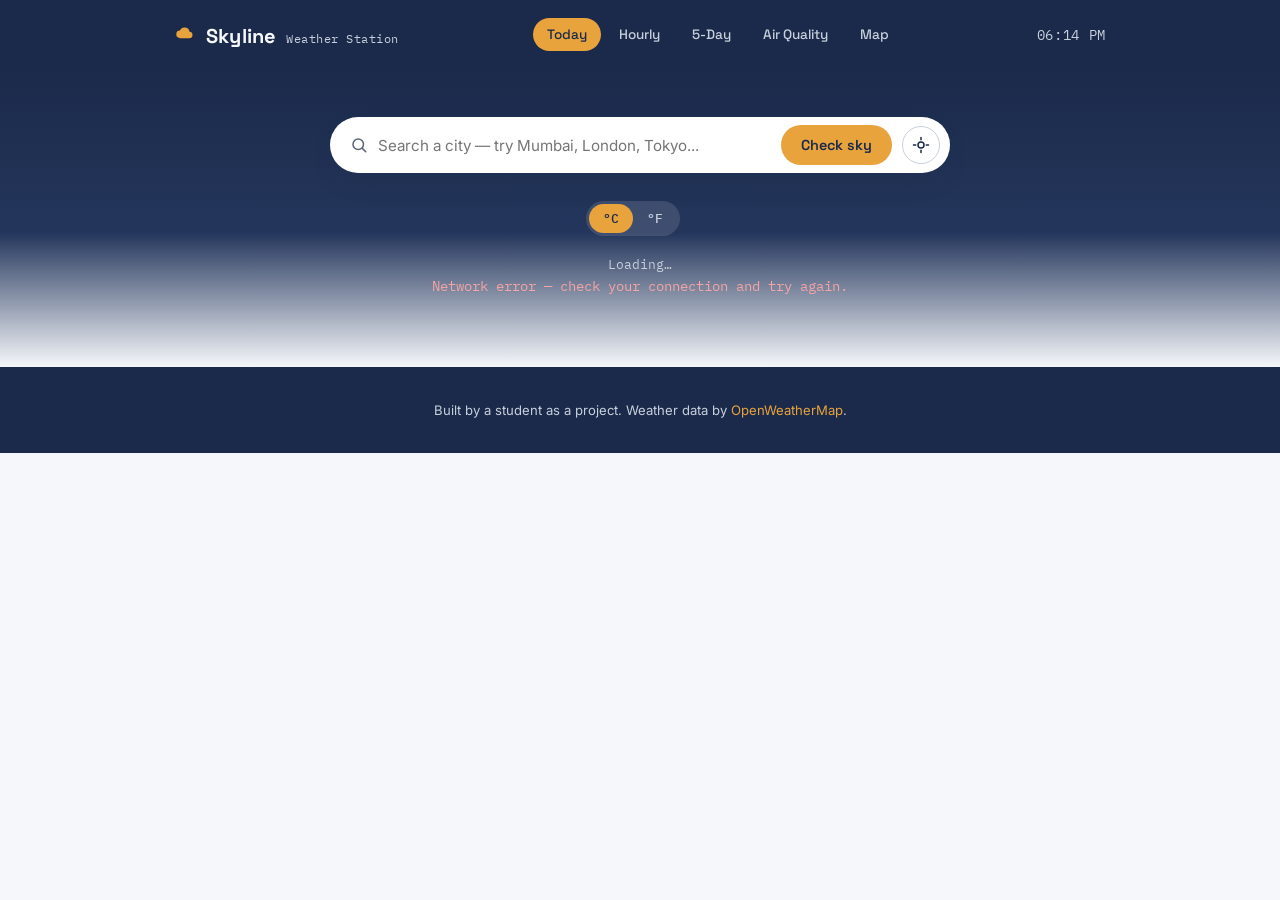
<file: index.html>
<!DOCTYPE html>
<html lang="en">
<head>
  <meta charset="UTF-8" />
  <meta name="viewport" content="width=device-width, initial-scale=1.0" />
  <title>Skyline — Weather Station</title>
  <meta name="description" content="A live weather lookup station powered by OpenWeatherMap." />

  <link rel="preconnect" href="https://fonts.googleapis.com">
  <link rel="preconnect" href="https://fonts.gstatic.com" crossorigin>
  <link href="https://fonts.googleapis.com/css2?family=Space+Grotesk:wght@500;600;700&family=Inter:wght@400;500;600&family=IBM+Plex+Mono:wght@400;500;600&display=swap" rel="stylesheet">

  <link rel="stylesheet" href="style.css" />
  <link rel="manifest" href="manifest.json">
</head>
<body>

  <!-- ============ HEADER ============ -->
  <header class="site-header">
    <div class="wrap header-inner">
      <div class="brand">
        <span class="brand-mark" aria-hidden="true">
          <svg viewBox="0 0 24 24" width="22" height="22"><path d="M6 15a4 4 0 0 1 .5-7.97A5.5 5.5 0 0 1 17 8.5a3.5 3.5 0 0 1-.5 6.98H6Z" fill="currentColor"/></svg>
        </span>
        <span class="brand-name">Skyline</span>
        <span class="brand-tag">Weather Station</span>
      </div>

      <nav class="main-nav" id="mainNav">
        <a href="index.html" class="active">Today</a>
        <a href="hourly.html">Hourly</a>
        <a href="forecast.html">5-Day</a>
        <a href="air-quality.html">Air Quality</a>
        <a href="map.html">Map</a>
      </nav>

      <div class="header-right">
        <div class="header-time" id="localClock">--:--</div>
        <button type="button" class="install-btn" id="installBtn" hidden aria-label="Install Skyline as an app">
          <svg viewBox="0 0 24 24" width="16" height="16"><path d="M12 3v12m0 0l-4-4m4 4l4-4M5 19h14" stroke="currentColor" stroke-width="2" fill="none" stroke-linecap="round" stroke-linejoin="round"/></svg>
          <span>Install</span>
        </button>
        <button type="button" class="nav-toggle" id="navToggle" aria-label="Open menu" aria-expanded="false">
          <svg viewBox="0 0 24 24" width="20" height="20"><g stroke="currentColor" stroke-width="2" stroke-linecap="round"><line x1="3" y1="6" x2="21" y2="6"/><line x1="3" y1="12" x2="21" y2="12"/><line x1="3" y1="18" x2="21" y2="18"/></g></svg>
        </button>
      </div>
    </div>
  </header>

  <!-- ============ HERO / TOOLBAR ============ -->
  <main>
    <section class="hero" id="currentSection">
      <div class="wrap">

        <form class="search-bar" id="searchForm" autocomplete="off">
          <svg class="search-icon" viewBox="0 0 24 24" width="18" height="18" aria-hidden="true">
            <circle cx="11" cy="11" r="7" stroke="currentColor" stroke-width="2" fill="none"/>
            <line x1="16.5" y1="16.5" x2="21" y2="21" stroke="currentColor" stroke-width="2" stroke-linecap="round"/>
          </svg>
          <input type="text" id="cityInput" placeholder="Search a city — try Mumbai, London, Tokyo..." aria-label="City name" />
          <button type="submit"><span>Check sky</span></button>
          <button type="button" id="geoBtn" title="Use my current location" aria-label="Use my current location">
            <svg viewBox="0 0 24 24" width="18" height="18"><path d="M12 2v3M12 19v3M2 12h3M19 12h3M12 8a4 4 0 1 0 0 8 4 4 0 0 0 0-8Z" stroke="currentColor" fill="none" stroke-width="2" stroke-linecap="round"/></svg>
          </button>
        </form>

        <div class="hero-controls">
          <div class="unit-toggle" id="unitToggle" role="group" aria-label="Temperature unit">
            <button type="button" class="unit-btn active" data-unit="metric">°C</button>
            <button type="button" class="unit-btn" data-unit="imperial">°F</button>
          </div>
          <div class="recent-chips" id="recentChips"></div>
        </div>

        <p class="location-label" id="locationLabel">Loading…</p>
        <div id="statusMsg" class="status-msg" role="status"></div>

        <div class="panel" id="weatherPanel" hidden>
          <div class="panel-main">
            <div class="gauge-wrap">
              <svg class="gauge" viewBox="0 0 220 220" aria-hidden="true">
                <defs>
                  <linearGradient id="gaugeArc" x1="0%" y1="0%" x2="100%" y2="0%">
                    <stop offset="0%" stop-color="#4F8A8B"/>
                    <stop offset="50%" stop-color="#C7D0DC"/>
                    <stop offset="100%" stop-color="#E8A33D"/>
                  </linearGradient>
                </defs>
                <circle cx="110" cy="110" r="92" class="gauge-track"/>
                <path class="gauge-arc" d="M 30 160 A 92 92 0 1 1 190 160" stroke="url(#gaugeArc)"/>
                <g class="gauge-needle" id="gaugeNeedle">
                  <line x1="110" y1="110" x2="110" y2="34" />
                  <circle cx="110" cy="110" r="7" />
                </g>
              </svg>
              <div class="gauge-readout">
                <span class="temp-value" id="tempValue">--</span>
                <span class="temp-unit" id="tempUnitLabel">°C</span>
              </div>
            </div>

            <div class="condition-block">
              <div class="condition-icon" id="conditionIcon"></div>
              <h1 class="city-name" id="cityName">—</h1>
              <p class="condition-desc" id="conditionDesc">—</p>
              <p class="feels-like">Feels like <span id="feelsLike">--</span><span id="feelsLikeUnit">°C</span></p>
            </div>
          </div>

          <div class="stats-grid">
            <div class="stat-card">
              <span class="stat-label">Humidity</span>
              <span class="stat-value" id="statHumidity">--<small>%</small></span>
            </div>
            <div class="stat-card">
              <span class="stat-label">Wind</span>
              <span class="stat-value" id="statWind">--<small>km/h</small></span>
            </div>
            <div class="stat-card">
              <span class="stat-label">Pressure</span>
              <span class="stat-value" id="statPressure">--<small>hPa</small></span>
            </div>
            <div class="stat-card">
              <span class="stat-label">Visibility</span>
              <span class="stat-value" id="statVisibility">--<small>km</small></span>
            </div>
            <div class="stat-card">
              <span class="stat-label">Dew Point</span>
              <span class="stat-value" id="statDewPoint">--<small>°C</small></span>
            </div>
            <div class="stat-card">
              <span class="stat-label">Sunrise</span>
              <span class="stat-value" id="statSunrise">--:--</span>
            </div>
            <div class="stat-card">
              <span class="stat-label">Sunset</span>
              <span class="stat-value" id="statSunset">--:--</span>
            </div>
          </div>
        </div>
      </div>
    </section>
  </main>

  <!-- ============ FOOTER ============ -->
  <footer class="site-footer">
    <div class="wrap footer-inner">
      <p>Built by <span id="footerAuthor">a student</span> as a project. Weather data by <a href="https://openweathermap.org/" target="_blank" rel="noopener">OpenWeatherMap</a>.</p>
    </div>
  </footer>

  <script src="common.js"></script>
  <script src="home.js"></script>
</body>
</html>
</file>
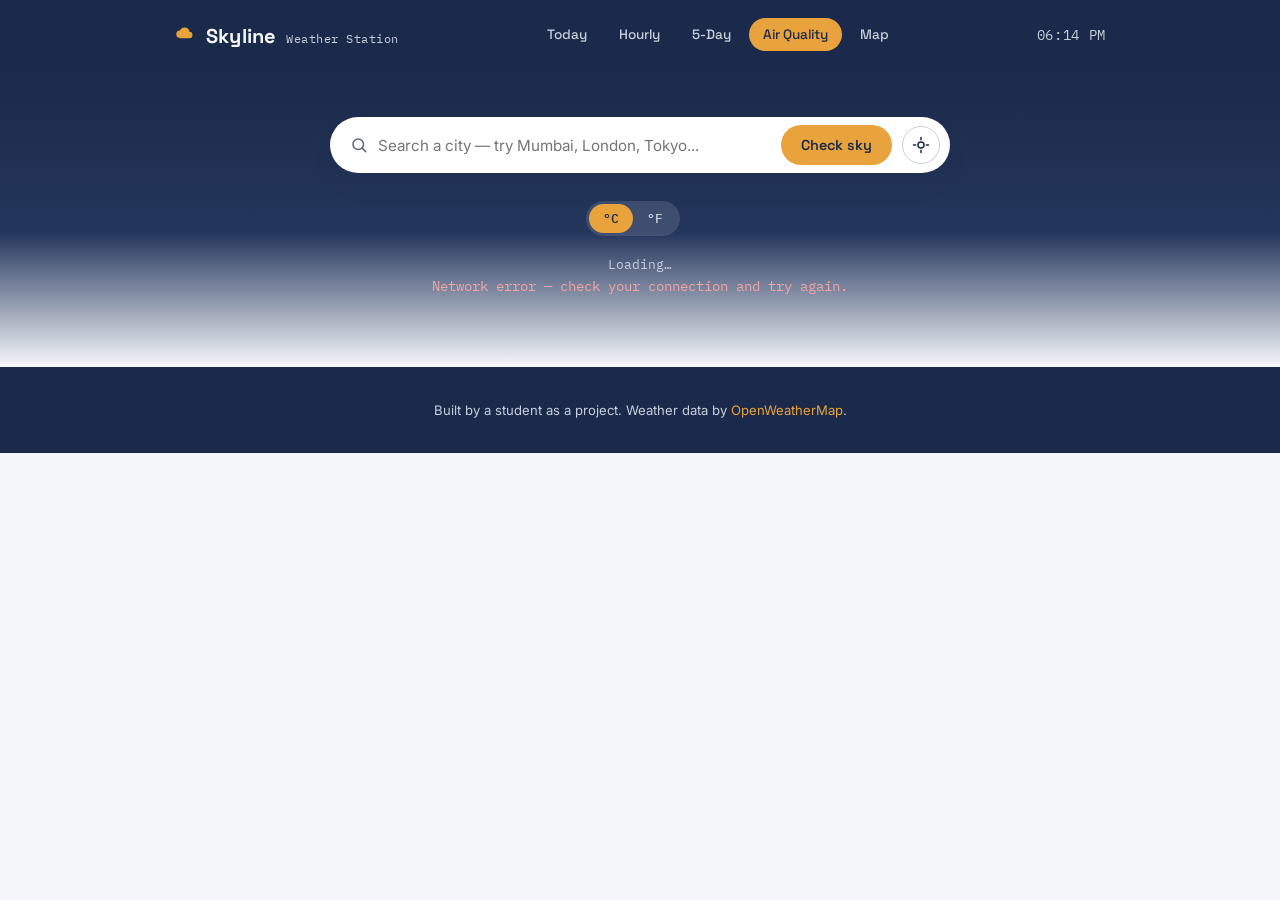
<file: air-quality.html>
<!DOCTYPE html>
<html lang="en">
<head>
  <meta charset="UTF-8" />
  <meta name="viewport" content="width=device-width, initial-scale=1.0" />
  <title>Air Quality — Skyline</title>

  <link rel="preconnect" href="https://fonts.googleapis.com">
  <link rel="preconnect" href="https://fonts.gstatic.com" crossorigin>
  <link href="https://fonts.googleapis.com/css2?family=Space+Grotesk:wght@500;600;700&family=Inter:wght@400;500;600&family=IBM+Plex+Mono:wght@400;500;600&display=swap" rel="stylesheet">

  <link rel="stylesheet" href="style.css" />
  <link rel="manifest" href="manifest.json">
</head>
<body>

  <header class="site-header">
    <div class="wrap header-inner">
      <div class="brand">
        <span class="brand-mark" aria-hidden="true">
          <svg viewBox="0 0 24 24" width="22" height="22"><path d="M6 15a4 4 0 0 1 .5-7.97A5.5 5.5 0 0 1 17 8.5a3.5 3.5 0 0 1-.5 6.98H6Z" fill="currentColor"/></svg>
        </span>
        <span class="brand-name">Skyline</span>
        <span class="brand-tag">Weather Station</span>
      </div>

      <nav class="main-nav" id="mainNav">
        <a href="index.html">Today</a>
        <a href="hourly.html">Hourly</a>
        <a href="forecast.html">5-Day</a>
        <a href="air-quality.html" class="active">Air Quality</a>
        <a href="map.html">Map</a>
      </nav>

      <div class="header-right">
        <div class="header-time" id="localClock">--:--</div>
        <button type="button" class="nav-toggle" id="navToggle" aria-label="Open menu" aria-expanded="false">
          <svg viewBox="0 0 24 24" width="20" height="20"><g stroke="currentColor" stroke-width="2" stroke-linecap="round"><line x1="3" y1="6" x2="21" y2="6"/><line x1="3" y1="12" x2="21" y2="12"/><line x1="3" y1="18" x2="21" y2="18"/></g></svg>
        </button>
      </div>
    </div>
  </header>

  <main>
    <section class="hero">
      <div class="wrap">
        <form class="search-bar" id="searchForm" autocomplete="off">
          <svg class="search-icon" viewBox="0 0 24 24" width="18" height="18" aria-hidden="true">
            <circle cx="11" cy="11" r="7" stroke="currentColor" stroke-width="2" fill="none"/>
            <line x1="16.5" y1="16.5" x2="21" y2="21" stroke="currentColor" stroke-width="2" stroke-linecap="round"/>
          </svg>
          <input type="text" id="cityInput" placeholder="Search a city — try Mumbai, London, Tokyo..." aria-label="City name" />
          <button type="submit"><span>Check sky</span></button>
          <button type="button" id="geoBtn" title="Use my current location" aria-label="Use my current location">
            <svg viewBox="0 0 24 24" width="18" height="18"><path d="M12 2v3M12 19v3M2 12h3M19 12h3M12 8a4 4 0 1 0 0 8 4 4 0 0 0 0-8Z" stroke="currentColor" fill="none" stroke-width="2" stroke-linecap="round"/></svg>
          </button>
        </form>

        <div class="hero-controls">
          <div class="unit-toggle" id="unitToggle" role="group" aria-label="Temperature unit">
            <button type="button" class="unit-btn active" data-unit="metric">°C</button>
            <button type="button" class="unit-btn" data-unit="imperial">°F</button>
          </div>
          <div class="recent-chips" id="recentChips"></div>
        </div>

        <p class="location-label" id="locationLabel">Loading…</p>
        <div id="statusMsg" class="status-msg" role="status"></div>
      </div>
    </section>

    <section class="aqi-section" id="airQualitySection" hidden>
      <div class="wrap">
        <h2 class="section-title">Air Quality</h2>
        <div class="aqi-card">
          <div class="aqi-badge" id="aqiBadge">
            <span class="aqi-number" id="aqiNumber">-</span>
            <span class="aqi-label" id="aqiLabel">--</span>
          </div>
          <div class="aqi-pollutants" id="aqiPollutants"></div>
        </div>
      </div>
    </section>
  </main>

  <footer class="site-footer">
    <div class="wrap footer-inner">
      <p>Built by <span id="footerAuthor">a student</span> as a  project. Weather data by <a href="https://openweathermap.org/" target="_blank" rel="noopener">OpenWeatherMap</a>.</p>
    </div>
  </footer>

  <script src="common.js"></script>
  <script src="air-quality.js"></script>
</body>
</html>
</file>
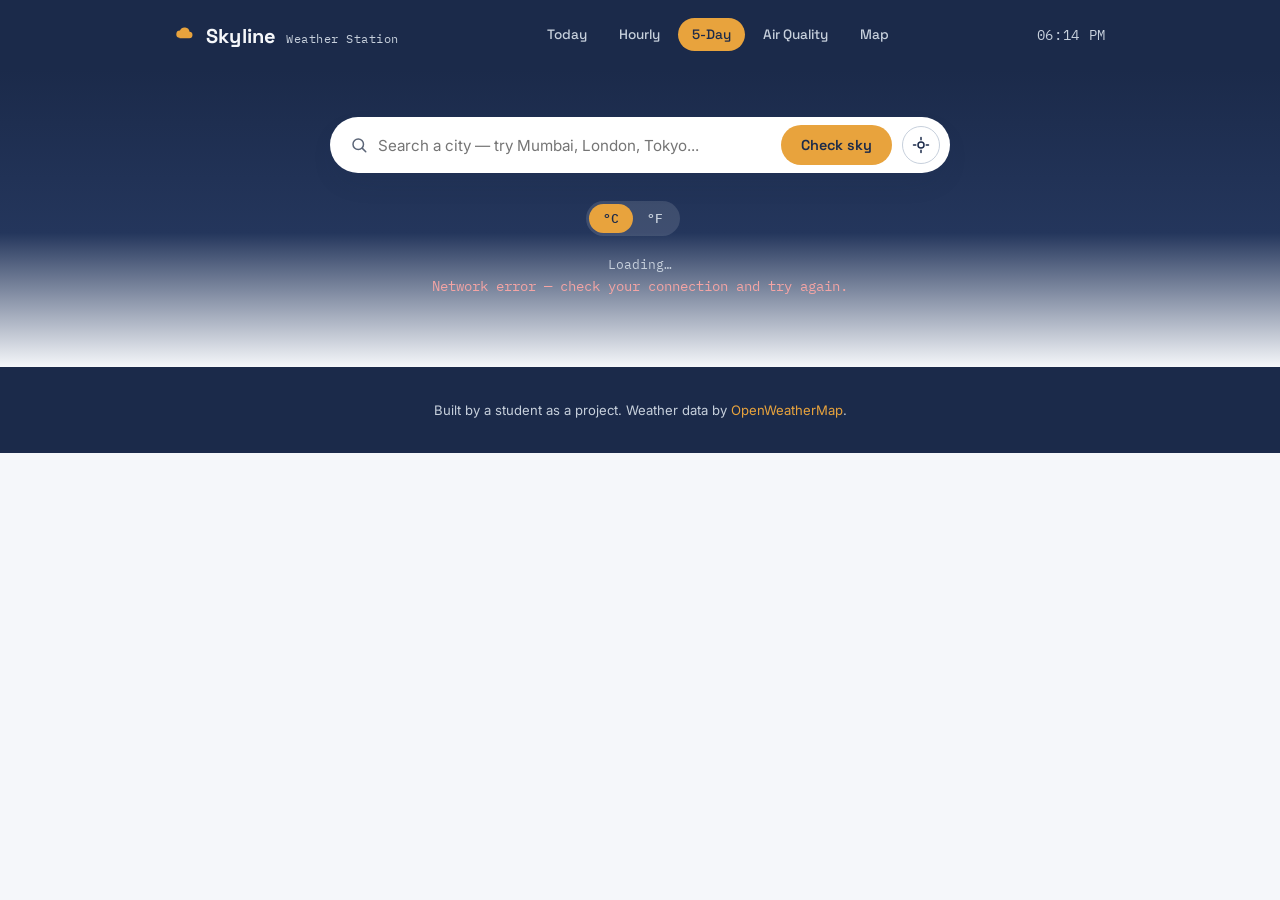
<file: forecast.html>
<!DOCTYPE html>
<html lang="en">
<head>
  <meta charset="UTF-8" />
  <meta name="viewport" content="width=device-width, initial-scale=1.0" />
  <title>5-Day Outlook — Skyline</title>

  <link rel="preconnect" href="https://fonts.googleapis.com">
  <link rel="preconnect" href="https://fonts.gstatic.com" crossorigin>
  <link href="https://fonts.googleapis.com/css2?family=Space+Grotesk:wght@500;600;700&family=Inter:wght@400;500;600&family=IBM+Plex+Mono:wght@400;500;600&display=swap" rel="stylesheet">

  <link rel="stylesheet" href="style.css" />
  <link rel="manifest" href="manifest.json">
</head>
<body>

  <header class="site-header">
    <div class="wrap header-inner">
      <div class="brand">
        <span class="brand-mark" aria-hidden="true">
          <svg viewBox="0 0 24 24" width="22" height="22"><path d="M6 15a4 4 0 0 1 .5-7.97A5.5 5.5 0 0 1 17 8.5a3.5 3.5 0 0 1-.5 6.98H6Z" fill="currentColor"/></svg>
        </span>
        <span class="brand-name">Skyline</span>
        <span class="brand-tag">Weather Station</span>
      </div>

      <nav class="main-nav" id="mainNav">
        <a href="index.html">Today</a>
        <a href="hourly.html">Hourly</a>
        <a href="forecast.html" class="active">5-Day</a>
        <a href="air-quality.html">Air Quality</a>
        <a href="map.html">Map</a>
      </nav>

      <div class="header-right">
        <div class="header-time" id="localClock">--:--</div>
        <button type="button" class="nav-toggle" id="navToggle" aria-label="Open menu" aria-expanded="false">
          <svg viewBox="0 0 24 24" width="20" height="20"><g stroke="currentColor" stroke-width="2" stroke-linecap="round"><line x1="3" y1="6" x2="21" y2="6"/><line x1="3" y1="12" x2="21" y2="12"/><line x1="3" y1="18" x2="21" y2="18"/></g></svg>
        </button>
      </div>
    </div>
  </header>

  <main>
    <section class="hero">
      <div class="wrap">
        <form class="search-bar" id="searchForm" autocomplete="off">
          <svg class="search-icon" viewBox="0 0 24 24" width="18" height="18" aria-hidden="true">
            <circle cx="11" cy="11" r="7" stroke="currentColor" stroke-width="2" fill="none"/>
            <line x1="16.5" y1="16.5" x2="21" y2="21" stroke="currentColor" stroke-width="2" stroke-linecap="round"/>
          </svg>
          <input type="text" id="cityInput" placeholder="Search a city — try Mumbai, London, Tokyo..." aria-label="City name" />
          <button type="submit"><span>Check sky</span></button>
          <button type="button" id="geoBtn" title="Use my current location" aria-label="Use my current location">
            <svg viewBox="0 0 24 24" width="18" height="18"><path d="M12 2v3M12 19v3M2 12h3M19 12h3M12 8a4 4 0 1 0 0 8 4 4 0 0 0 0-8Z" stroke="currentColor" fill="none" stroke-width="2" stroke-linecap="round"/></svg>
          </button>
        </form>

        <div class="hero-controls">
          <div class="unit-toggle" id="unitToggle" role="group" aria-label="Temperature unit">
            <button type="button" class="unit-btn active" data-unit="metric">°C</button>
            <button type="button" class="unit-btn" data-unit="imperial">°F</button>
          </div>
          <div class="recent-chips" id="recentChips"></div>
        </div>

        <p class="location-label" id="locationLabel">Loading…</p>
        <div id="statusMsg" class="status-msg" role="status"></div>
      </div>
    </section>

    <section class="forecast-section" id="forecastSection" hidden>
      <div class="wrap">
        <h2 class="section-title">5-Day Outlook</h2>
        <div class="forecast-strip" id="forecastStrip"></div>
      </div>
    </section>
  </main>

  <footer class="site-footer">
    <div class="wrap footer-inner">
      <p>Built by <span id="footerAuthor">a student</span> as a  project. Weather data by <a href="https://openweathermap.org/" target="_blank" rel="noopener">OpenWeatherMap</a>.</p>
    </div>
  </footer>

  <script src="common.js"></script>
  <script src="forecast.js"></script>
</body>
</html>
</file>
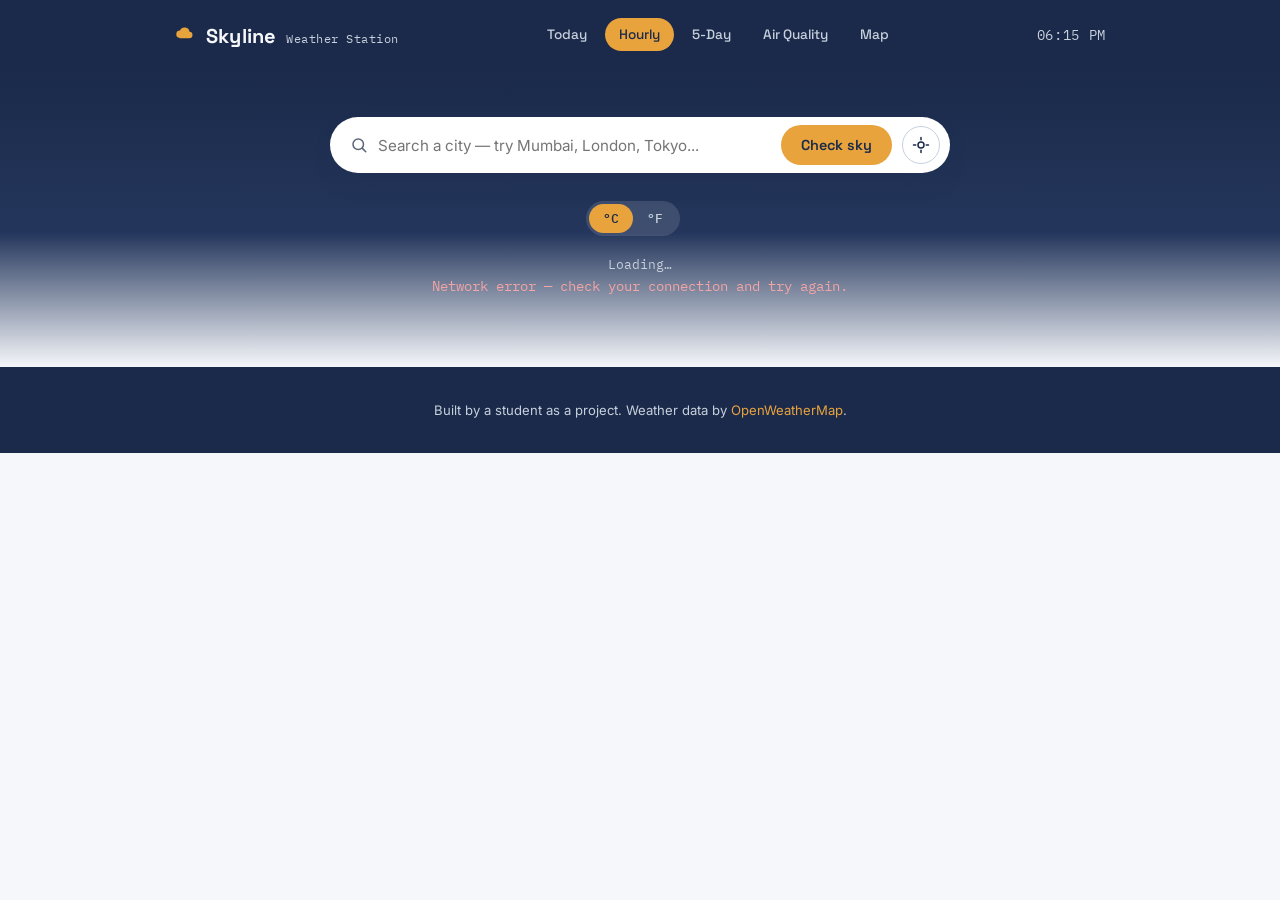
<file: hourly.html>
<!DOCTYPE html>
<html lang="en">
<head>
  <meta charset="UTF-8" />
  <meta name="viewport" content="width=device-width, initial-scale=1.0" />
  <title>Hourly Forecast — Skyline</title>

  <link rel="preconnect" href="https://fonts.googleapis.com">
  <link rel="preconnect" href="https://fonts.gstatic.com" crossorigin>
  <link href="https://fonts.googleapis.com/css2?family=Space+Grotesk:wght@500;600;700&family=Inter:wght@400;500;600&family=IBM+Plex+Mono:wght@400;500;600&display=swap" rel="stylesheet">

  <link rel="stylesheet" href="style.css" />
  <link rel="manifest" href="manifest.json">
</head>
<body>

  <header class="site-header">
    <div class="wrap header-inner">
      <div class="brand">
        <span class="brand-mark" aria-hidden="true">
          <svg viewBox="0 0 24 24" width="22" height="22"><path d="M6 15a4 4 0 0 1 .5-7.97A5.5 5.5 0 0 1 17 8.5a3.5 3.5 0 0 1-.5 6.98H6Z" fill="currentColor"/></svg>
        </span>
        <span class="brand-name">Skyline</span>
        <span class="brand-tag">Weather Station</span>
      </div>

      <nav class="main-nav" id="mainNav">
        <a href="index.html">Today</a>
        <a href="hourly.html" class="active">Hourly</a>
        <a href="forecast.html">5-Day</a>
        <a href="air-quality.html">Air Quality</a>
        <a href="map.html">Map</a>
      </nav>

      <div class="header-right">
        <div class="header-time" id="localClock">--:--</div>
        <button type="button" class="nav-toggle" id="navToggle" aria-label="Open menu" aria-expanded="false">
          <svg viewBox="0 0 24 24" width="20" height="20"><g stroke="currentColor" stroke-width="2" stroke-linecap="round"><line x1="3" y1="6" x2="21" y2="6"/><line x1="3" y1="12" x2="21" y2="12"/><line x1="3" y1="18" x2="21" y2="18"/></g></svg>
        </button>
      </div>
    </div>
  </header>

  <main>
    <section class="hero">
      <div class="wrap">
        <form class="search-bar" id="searchForm" autocomplete="off">
          <svg class="search-icon" viewBox="0 0 24 24" width="18" height="18" aria-hidden="true">
            <circle cx="11" cy="11" r="7" stroke="currentColor" stroke-width="2" fill="none"/>
            <line x1="16.5" y1="16.5" x2="21" y2="21" stroke="currentColor" stroke-width="2" stroke-linecap="round"/>
          </svg>
          <input type="text" id="cityInput" placeholder="Search a city — try Mumbai, London, Tokyo..." aria-label="City name" />
          <button type="submit"><span>Check sky</span></button>
          <button type="button" id="geoBtn" title="Use my current location" aria-label="Use my current location">
            <svg viewBox="0 0 24 24" width="18" height="18"><path d="M12 2v3M12 19v3M2 12h3M19 12h3M12 8a4 4 0 1 0 0 8 4 4 0 0 0 0-8Z" stroke="currentColor" fill="none" stroke-width="2" stroke-linecap="round"/></svg>
          </button>
        </form>

        <div class="hero-controls">
          <div class="unit-toggle" id="unitToggle" role="group" aria-label="Temperature unit">
            <button type="button" class="unit-btn active" data-unit="metric">°C</button>
            <button type="button" class="unit-btn" data-unit="imperial">°F</button>
          </div>
          <div class="recent-chips" id="recentChips"></div>
        </div>

        <p class="location-label" id="locationLabel">Loading…</p>
        <div id="statusMsg" class="status-msg" role="status"></div>
      </div>
    </section>

    <section class="hourly-section" id="hourlySection" hidden>
      <div class="wrap">
        <h2 class="section-title">Next 24 Hours</h2>
        <div class="hourly-chart-card">
          <svg id="hourlyChart" class="hourly-chart" viewBox="0 0 760 140" preserveAspectRatio="none" aria-hidden="true"></svg>
        </div>
        <div class="hourly-strip" id="hourlyStrip"></div>
      </div>
    </section>
  </main>

  <footer class="site-footer">
    <div class="wrap footer-inner">
      <p>Built by <span id="footerAuthor">a student</span> as a  project. Weather data by <a href="https://openweathermap.org/" target="_blank" rel="noopener">OpenWeatherMap</a>.</p>
    </div>
  </footer>

  <script src="common.js"></script>
  <script src="hourly.js"></script>
</body>
</html>
</file>
<file: style.css>
/* =========================================================
   SKYLINE — Weather Station
   Design tokens
   ========================================================= */
:root {
  --navy-deep: #1B2A4A;
  --navy-soft: #24365C;
  --sky-pale: #F5F7FA;
  --panel-white: #FFFFFF;
  --amber-sun: #E8A33D;
  --teal-cool: #4F8A8B;
  --danger-red: #C1443B;
  --charcoal: #232B3A;
  --grey-cloud: #C7D0DC;
  --grey-text: #5B6577;

  --font-display: 'Space Grotesk', sans-serif;
  --font-body: 'Inter', sans-serif;
  --font-mono: 'IBM Plex Mono', monospace;

  --radius: 14px;
  --shadow: 0 12px 32px -12px rgba(27, 42, 74, 0.18);
}

* { box-sizing: border-box; }

html, body {
  margin: 0;
  padding: 0;
  background: var(--sky-pale);
  color: var(--charcoal);
  font-family: var(--font-body);
  scroll-behavior: smooth;
}

.wrap {
  max-width: 980px;
  margin: 0 auto;
  padding: 0 24px;
}

a { color: var(--teal-cool); }

/* =========================================================
   HEADER
   ========================================================= */
.site-header {
  background: var(--navy-deep);
  color: var(--sky-pale);
}

.header-inner {
  display: flex;
  align-items: center;
  justify-content: space-between;
  gap: 20px;
  padding: 18px 24px;
}

.header-right {
  display: flex;
  align-items: center;
  gap: 16px;
}

/* --- Nav menu --- */
.main-nav {
  display: flex;
  gap: 4px;
  flex: 1;
  justify-content: center;
}

.main-nav a {
  color: var(--grey-cloud);
  text-decoration: none;
  font-family: var(--font-display);
  font-size: 0.85rem;
  font-weight: 500;
  padding: 8px 14px;
  border-radius: 999px;
  transition: background 0.15s ease, color 0.15s ease;
  white-space: nowrap;
}
.main-nav a:hover,
.main-nav a:focus-visible {
  background: rgba(255,255,255,0.08);
  color: var(--sky-pale);
}
.main-nav a.active {
  background: var(--amber-sun);
  color: var(--navy-deep);
}
.main-nav a.active:hover { background: #f0b25c; }

.install-btn {
  display: flex;
  align-items: center;
  gap: 6px;
  background: var(--amber-sun);
  color: var(--navy-deep);
  border: none;
  font-family: var(--font-display);
  font-size: 0.8rem;
  font-weight: 600;
  padding: 7px 14px;
  border-radius: 999px;
  cursor: pointer;
  transition: background 0.15s ease, transform 0.15s ease;
}
.install-btn:hover { background: #f0b25c; transform: translateY(-1px); }
.install-btn[hidden] { display: none; }

.nav-toggle {
  display: none;
  background: transparent;
  border: 1px solid rgba(255,255,255,0.25);
  color: var(--sky-pale);
  width: 36px;
  height: 36px;
  border-radius: 10px;
  align-items: center;
  justify-content: center;
  cursor: pointer;
}

@media (max-width: 780px) {
  .main-nav {
    position: absolute;
    top: 100%;
    left: 0;
    right: 0;
    flex-direction: column;
    background: var(--navy-soft);
    padding: 10px 24px 16px;
    display: none;
    gap: 2px;
  }
  .main-nav.is-open { display: flex; }
  .main-nav a { text-align: left; }
  .nav-toggle { display: flex; }
  .site-header { position: relative; }
}

.brand {
  display: flex;
  align-items: baseline;
  gap: 10px;
}

.brand-mark {
  display: inline-flex;
  color: var(--amber-sun);
  transform: translateY(3px);
}

.brand-name {
  font-family: var(--font-display);
  font-weight: 700;
  font-size: 1.25rem;
  letter-spacing: 0.01em;
}

.brand-tag {
  font-family: var(--font-mono);
  font-size: 0.75rem;
  color: var(--grey-cloud);
  letter-spacing: 0.04em;
}

.header-time {
  font-family: var(--font-mono);
  font-size: 0.85rem;
  color: var(--grey-cloud);
  letter-spacing: 0.05em;
}

/* =========================================================
   HERO
   ========================================================= */
.hero {
  background: linear-gradient(180deg, var(--navy-deep) 0%, var(--navy-soft) 55%, var(--sky-pale) 100%);
  padding: 48px 0 64px;
}

.search-bar {
  display: flex;
  align-items: center;
  gap: 10px;
  background: var(--panel-white);
  border-radius: 999px;
  padding: 8px 10px 8px 20px;
  box-shadow: var(--shadow);
  max-width: 620px;
  margin: 0 auto 28px;
}

.search-icon { color: var(--grey-text); flex-shrink: 0; }

.search-bar input {
  flex: 1;
  border: none;
  outline: none;
  font-family: var(--font-body);
  font-size: 0.95rem;
  padding: 10px 0;
  background: transparent;
  color: var(--charcoal);
}

.search-bar button[type="submit"] {
  background: var(--amber-sun);
  color: var(--navy-deep);
  border: none;
  font-family: var(--font-display);
  font-weight: 600;
  font-size: 0.9rem;
  padding: 11px 20px;
  border-radius: 999px;
  cursor: pointer;
  transition: transform 0.15s ease, background 0.15s ease;
}
.search-bar button[type="submit"]:hover { background: #f0b25c; transform: translateY(-1px); }
.search-bar button[type="submit"]:focus-visible,
.search-bar #geoBtn:focus-visible,
.search-bar input:focus-visible { outline: 2px solid var(--teal-cool); outline-offset: 2px; }

#geoBtn {
  background: transparent;
  border: 1px solid var(--grey-cloud);
  color: var(--navy-deep);
  width: 38px;
  height: 38px;
  border-radius: 50%;
  display: grid;
  place-items: center;
  cursor: pointer;
  flex-shrink: 0;
  transition: background 0.15s ease;
}
#geoBtn:hover { background: var(--sky-pale); }

.status-msg {
  text-align: center;
  color: var(--grey-cloud);
  font-family: var(--font-mono);
  font-size: 0.85rem;
  min-height: 1.2em;
  margin-bottom: 8px;
}
.status-msg.is-error { color: #f4a4a4; }

.location-label {
  text-align: center;
  color: var(--grey-cloud);
  font-family: var(--font-mono);
  font-size: 0.8rem;
  margin: 0 0 4px;
}

/* --- Hero controls: unit toggle + recent chips --- */
.hero-controls {
  display: flex;
  align-items: center;
  justify-content: center;
  flex-wrap: wrap;
  gap: 14px;
  max-width: 620px;
  margin: 0 auto 20px;
}

.unit-toggle {
  display: inline-flex;
  background: rgba(255,255,255,0.12);
  border-radius: 999px;
  padding: 3px;
  flex-shrink: 0;
}

.unit-btn {
  border: none;
  background: transparent;
  color: var(--grey-cloud);
  font-family: var(--font-mono);
  font-size: 0.8rem;
  font-weight: 500;
  padding: 6px 14px;
  border-radius: 999px;
  cursor: pointer;
  transition: background 0.15s ease, color 0.15s ease;
}
.unit-btn.active { background: var(--amber-sun); color: var(--navy-deep); }

.recent-chips {
  display: flex;
  gap: 8px;
  flex-wrap: wrap;
  justify-content: center;
}

.chip {
  background: rgba(255,255,255,0.12);
  color: var(--sky-pale);
  border: none;
  font-family: var(--font-body);
  font-size: 0.78rem;
  padding: 6px 13px;
  border-radius: 999px;
  cursor: pointer;
  transition: background 0.15s ease;
}
.chip:hover { background: rgba(255,255,255,0.22); }

/* =========================================================
   PANEL
   ========================================================= */
.panel {
  background: var(--panel-white);
  border-radius: 20px;
  box-shadow: var(--shadow);
  padding: 36px;
  max-width: 780px;
  margin: 0 auto;
  animation: rise 0.4s ease both;
}

@keyframes rise {
  from { opacity: 0; transform: translateY(14px); }
  to { opacity: 1; transform: translateY(0); }
}

.panel-main {
  display: flex;
  align-items: center;
  gap: 36px;
  flex-wrap: wrap;
  justify-content: center;
  padding-bottom: 28px;
  border-bottom: 1px solid var(--sky-pale);
  margin-bottom: 28px;
}

/* --- Gauge (signature element) --- */
.gauge-wrap {
  position: relative;
  width: 220px;
  height: 220px;
  flex-shrink: 0;
}

.gauge { width: 100%; height: 100%; }

.gauge-track {
  fill: none;
  stroke: #EDF0F4;
  stroke-width: 14;
}

.gauge-arc {
  fill: none;
  stroke-width: 14;
  stroke-linecap: round;
}

.gauge-needle {
  transform-origin: 110px 110px;
  transform: rotate(var(--deg, -90deg));
  transition: transform 0.8s cubic-bezier(0.34, 1.2, 0.4, 1);
}
.gauge-needle line {
  stroke: var(--navy-deep);
  stroke-width: 3;
  stroke-linecap: round;
}
.gauge-needle circle { fill: var(--navy-deep); }

.gauge-readout {
  position: absolute;
  inset: 0;
  display: flex;
  align-items: center;
  justify-content: center;
  flex-direction: column;
  padding-top: 46px;
}

.temp-value {
  font-family: var(--font-mono);
  font-size: 2.6rem;
  font-weight: 500;
  color: var(--navy-deep);
  line-height: 1;
}
.temp-unit {
  font-family: var(--font-mono);
  font-size: 1rem;
  color: var(--grey-text);
}

.condition-block {
  text-align: center;
  min-width: 200px;
}

.condition-icon { display: flex; justify-content: center; margin-bottom: 6px; color: var(--amber-sun); }

.city-name {
  font-family: var(--font-display);
  font-size: 1.6rem;
  font-weight: 600;
  margin: 4px 0 2px;
  color: var(--navy-deep);
}

.condition-desc {
  margin: 0 0 8px;
  color: var(--grey-text);
  text-transform: capitalize;
}

.feels-like {
  font-family: var(--font-mono);
  font-size: 0.85rem;
  color: var(--grey-text);
  margin: 0;
}

/* --- Stat grid --- */
.stats-grid {
  display: grid;
  grid-template-columns: repeat(4, 1fr);
  gap: 16px;
}

.stat-card {
  background: var(--sky-pale);
  border-radius: var(--radius);
  padding: 14px 16px;
  display: flex;
  flex-direction: column;
  gap: 4px;
}

.stat-label {
  font-size: 0.72rem;
  text-transform: uppercase;
  letter-spacing: 0.06em;
  color: var(--grey-text);
}

.stat-value {
  font-family: var(--font-mono);
  font-size: 1.15rem;
  font-weight: 500;
  color: var(--navy-deep);
}
.stat-value small { font-size: 0.7rem; color: var(--grey-text); margin-left: 2px; }

/* =========================================================
   HOURLY TREND
   ========================================================= */
.hourly-section { padding: 8px 0 12px; }

.hourly-chart-card {
  background: var(--panel-white);
  border-radius: var(--radius);
  box-shadow: 0 6px 18px -10px rgba(27,42,74,0.15);
  padding: 20px 20px 4px;
  max-width: 780px;
  margin: 0 auto 16px;
}

.hourly-chart { width: 100%; height: 120px; display: block; }

.hourly-line {
  fill: none;
  stroke: var(--teal-cool);
  stroke-width: 2.5;
  stroke-linecap: round;
  stroke-linejoin: round;
}

.hourly-area { fill: url(#hourlyFill); opacity: 0.9; }

.hourly-dot { fill: var(--navy-deep); }

.hourly-label {
  font-family: var(--font-mono);
  font-size: 11px;
  fill: var(--navy-deep);
  text-anchor: middle;
}

.hourly-strip {
  display: flex;
  gap: 10px;
  overflow-x: auto;
  max-width: 780px;
  margin: 0 auto;
  padding-bottom: 6px;
  scrollbar-width: thin;
}

.hourly-card {
  flex: 1 0 84px;
  background: var(--panel-white);
  border-radius: var(--radius);
  padding: 12px 8px;
  text-align: center;
  box-shadow: 0 6px 18px -10px rgba(27,42,74,0.15);
}

.hourly-time {
  font-family: var(--font-mono);
  font-size: 0.72rem;
  color: var(--grey-text);
}

.hourly-icon { color: var(--teal-cool); display: flex; justify-content: center; margin: 6px 0; }

.hourly-pop {
  font-family: var(--font-mono);
  font-size: 0.68rem;
  color: var(--amber-sun);
}

.hourly-temp {
  font-family: var(--font-mono);
  font-size: 0.9rem;
  font-weight: 500;
  color: var(--navy-deep);
  margin-top: 2px;
}

/* =========================================================
   FORECAST
   ========================================================= */
.forecast-section { padding: 8px 0 64px; }

.section-title {
  font-family: var(--font-display);
  font-size: 1.2rem;
  text-align: center;
  color: var(--navy-deep);
  margin-bottom: 20px;
}

.forecast-strip {
  display: grid;
  grid-template-columns: repeat(5, 1fr);
  gap: 14px;
  max-width: 780px;
  margin: 0 auto;
}

.forecast-card {
  background: var(--panel-white);
  border-radius: var(--radius);
  padding: 18px 10px;
  text-align: center;
  box-shadow: 0 6px 18px -10px rgba(27,42,74,0.15);
}

.forecast-day {
  font-family: var(--font-display);
  font-weight: 600;
  font-size: 0.85rem;
  color: var(--navy-deep);
}

.forecast-icon { color: var(--teal-cool); margin: 8px 0; display: flex; justify-content: center; }

.forecast-temp {
  font-family: var(--font-mono);
  font-size: 0.95rem;
  color: var(--charcoal);
}
.forecast-temp .lo { color: var(--grey-text); }

/* =========================================================
   AIR QUALITY
   ========================================================= */
.aqi-section { padding: 8px 0 12px; }

.aqi-card {
  background: var(--panel-white);
  border-radius: 20px;
  box-shadow: var(--shadow);
  padding: 28px;
  max-width: 780px;
  margin: 0 auto;
  display: flex;
  align-items: center;
  gap: 28px;
  flex-wrap: wrap;
}

.aqi-badge {
  flex-shrink: 0;
  width: 108px;
  height: 108px;
  border-radius: 50%;
  display: flex;
  flex-direction: column;
  align-items: center;
  justify-content: center;
  background: var(--teal-cool);
  color: #fff;
}
.aqi-badge[data-level="1"] { background: var(--teal-cool); }
.aqi-badge[data-level="2"] { background: #6FA96A; }
.aqi-badge[data-level="3"] { background: var(--amber-sun); }
.aqi-badge[data-level="4"] { background: #D77A3B; }
.aqi-badge[data-level="5"] { background: var(--danger-red); }

.aqi-number {
  font-family: var(--font-mono);
  font-size: 2rem;
  font-weight: 600;
  line-height: 1;
}
.aqi-label {
  font-family: var(--font-display);
  font-size: 0.72rem;
  text-transform: uppercase;
  letter-spacing: 0.04em;
  margin-top: 2px;
}

.aqi-pollutants {
  flex: 1;
  min-width: 220px;
  display: grid;
  grid-template-columns: repeat(3, 1fr);
  gap: 14px;
}

.aqi-pollutant {
  background: var(--sky-pale);
  border-radius: var(--radius);
  padding: 10px 12px;
}
.aqi-pollutant .stat-label { font-size: 0.68rem; }
.aqi-pollutant .stat-value { font-size: 0.95rem; }

/* =========================================================
   WEATHER MAP
   ========================================================= */
.map-section { padding: 8px 0 64px; }

.map-layer-toggle {
  display: flex;
  gap: 8px;
  justify-content: center;
  flex-wrap: wrap;
  margin-bottom: 16px;
}

.layer-btn {
  background: var(--panel-white);
  border: 1px solid var(--grey-cloud);
  color: var(--navy-deep);
  font-family: var(--font-display);
  font-size: 0.8rem;
  font-weight: 500;
  padding: 7px 16px;
  border-radius: 999px;
  cursor: pointer;
  transition: background 0.15s ease, color 0.15s ease;
}
.layer-btn.active { background: var(--navy-deep); color: var(--sky-pale); border-color: var(--navy-deep); }

.weather-map {
  max-width: 780px;
  height: 360px;
  margin: 0 auto;
  border-radius: 20px;
  overflow: hidden;
  box-shadow: var(--shadow);
  background: var(--sky-pale);
}

/* =========================================================
   FOOTER
   ========================================================= */
.site-footer {
  background: var(--navy-deep);
  color: var(--grey-cloud);
  font-size: 0.82rem;
  padding: 22px 0;
}
.footer-inner { text-align: center; }
.site-footer a { color: var(--amber-sun); text-decoration: none; }

/* =========================================================
   RESPONSIVE
   ========================================================= */
@media (max-width: 640px) {
  .panel { padding: 24px 18px; }
  .stats-grid { grid-template-columns: repeat(2, 1fr); }
  .forecast-strip { grid-template-columns: repeat(auto-fit, minmax(90px, 1fr)); }
  .search-bar { padding-left: 14px; }
  .search-bar button[type="submit"] span { display: none; }
  .aqi-card { padding: 22px; }
  .aqi-pollutants { grid-template-columns: repeat(2, 1fr); }
  .weather-map { height: 280px; }
}

@media (prefers-reduced-motion: reduce) {
  .gauge-needle, .panel { transition: none; animation: none; }
}
</file>
